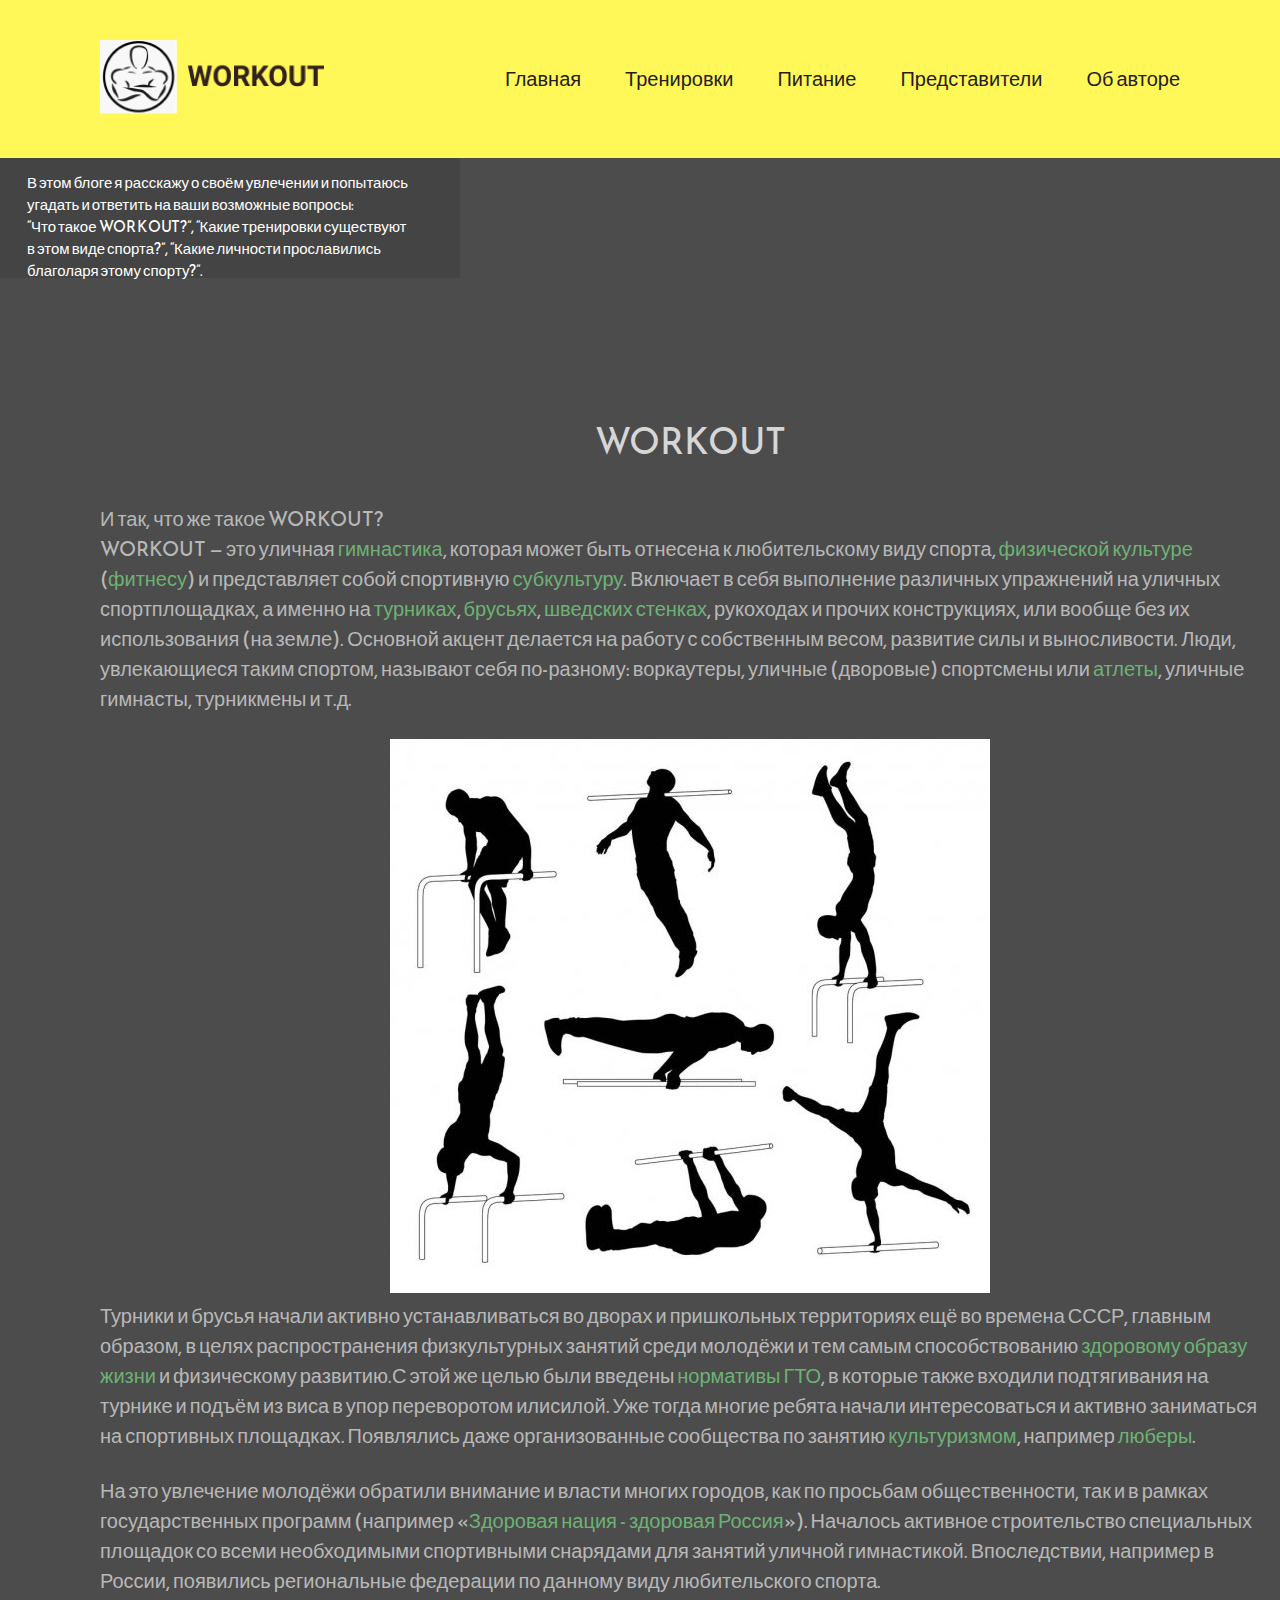
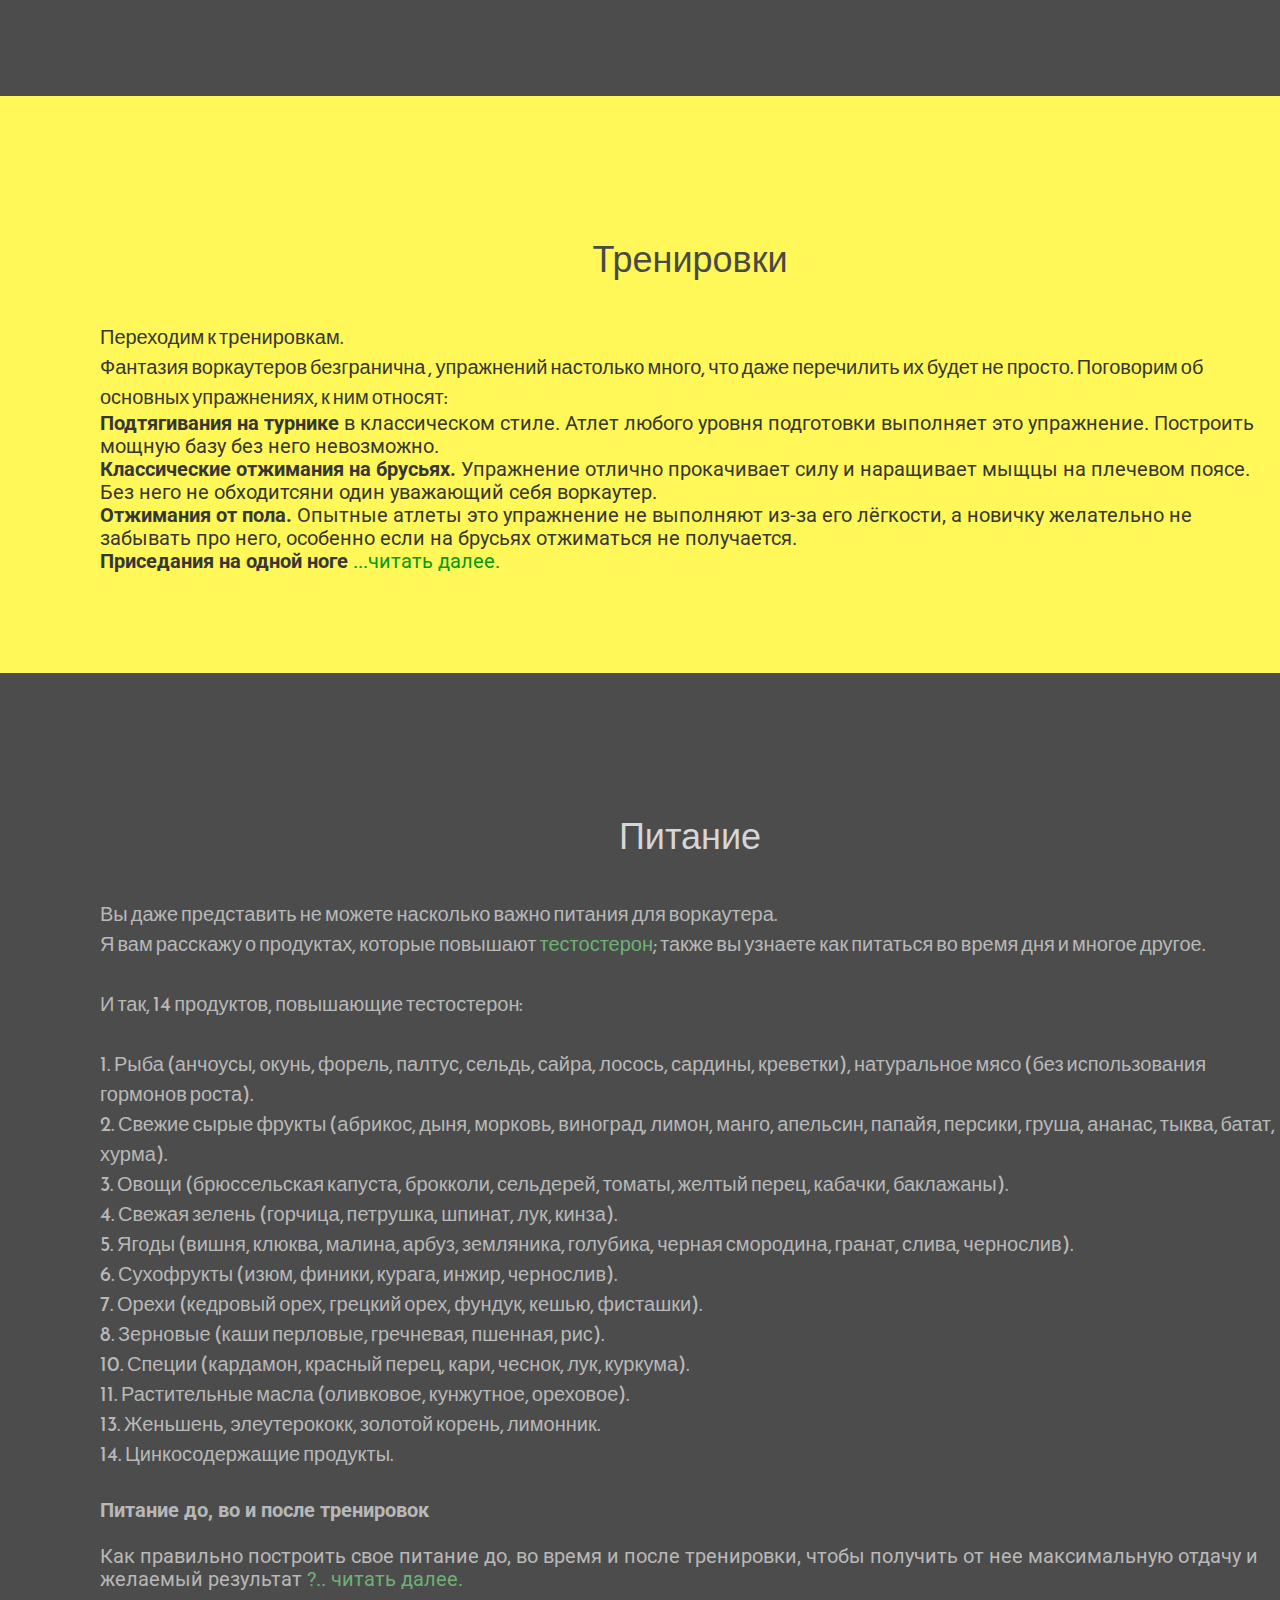
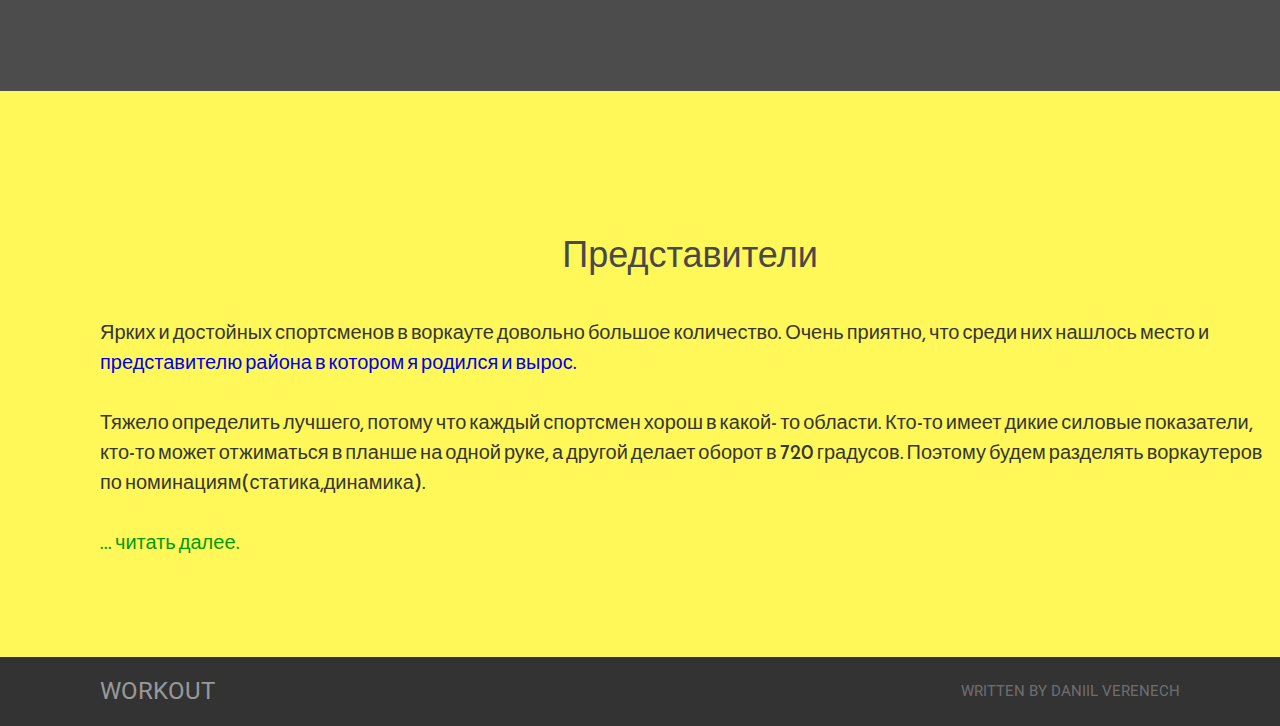
<file: index.html>
<!DOCTYPE html>
	<html lang="en">
	<head>
	  <meta charset="UTF-8">
	  <title>WORKOUT</title>
	  <link rel="stylesheet" href="css/style.css">
	  <link rel="preconnect" href="https://fonts.gstatic.com">
	  <link href="https://fonts.googleapis.com/css2?family=Reem+Kufi&display=swap" rel="stylesheet">
	  <link href="https://fonts.googleapis.com/css2?family=Reem+Kufi&family=Righteous&family=Roboto:ital,wght@1,300&display=swap" rel="stylesheet">
	  <link href="https://fonts.googleapis.com/css2?family=Reem+Kufi&family=Roboto:ital,wght@1,300&display=swap" rel="stylesheet">
	</head>
	<body>
		<header class="header">
			<div class="logo">
				<a href="index.html"><img src="img/ЛОГОТИП 1.png" alt="логотип" class="image-logo"></a>
			</div>
			<nav class="navigation">
				<a href="index.html" class="nav-link">Главная</a>
				<a href="html/workouts.html" class="nav-link">Тренировки</a>
				<a href="html/diets.html" class="nav-link">Питание</a>
				<a href="html/examples.html" class="nav-link">Представители</a>
				<a href="html/about.html" class="nav-link">Об авторе</a>
			</nav>
		</header>
		<main class="container">
			<div class="block-1">
				<div class="sidebar">
					<p>В этом блоге я расскажу о своём увлечении и попытаюсь угадать и ответить на ваши возможные вопросы:<br>“Что такое WORKOUT?”,  “Какие тренировки существуют<br>в этом виде спорта?”, “Какие личности прославились <br>благоларя этому спорту?”.</p>
				</div>
				<div class="block-text">
					<h3 class="title-black">WORKOUT</h3>
					<div class="info-text-black">
						<p class="p-1">
							И так, что же такое WORKOUT?<br>WORKOUT — это уличная <a href="https://ru.wikipedia.org/wiki/%D0%93%D0%B8%D0%BC%D0%BD%D0%B0%D1%81%D1%82%D0%B8%D0%BA%D0%B0" class="a-black">гимнастика</a>, которая может быть отнесена к любительскому виду спорта, <a href="https://ru.wikipedia.org/wiki/%D0%A4%D0%B8%D0%B7%D0%B8%D1%87%D0%B5%D1%81%D0%BA%D0%B0%D1%8F_%D0%BA%D1%83%D0%BB%D1%8C%D1%82%D1%83%D1%80%D0%B0" class="a-black">физической культуре</a> (<a href="https://ru.wikipedia.org/wiki/%D0%A4%D0%B8%D1%82%D0%BD%D0%B5%D1%81" class="a-black">фитнесу</a>) и представляет собой спортивную <a href="https://ru.wikipedia.org/wiki/%D0%A1%D1%83%D0%B1%D0%BA%D1%83%D0%BB%D1%8C%D1%82%D1%83%D1%80%D0%B0" class="a-black">субкультуру</a>. Включает в себя выполнение различных упражнений на уличных спортплощадках, а именно на <a href="https://ru.wikipedia.org/wiki/%D0%9F%D0%B5%D1%80%D0%B5%D0%BA%D0%BB%D0%B0%D0%B4%D0%B8%D0%BD%D0%B0" class="a-black">турниках</a>, <a href="https://ru.wikipedia.org/wiki/%D0%A0%D0%B0%D0%B7%D0%BD%D0%BE%D0%B2%D1%8B%D1%81%D0%BE%D0%BA%D0%B8%D0%B5_%D0%B1%D1%80%D1%83%D1%81%D1%8C%D1%8F" class="a-black">брусьях</a>, <a href="https://ru.wikipedia.org/wiki/%D0%A8%D0%B2%D0%B5%D0%B4%D1%81%D0%BA%D0%B0%D1%8F_%D1%81%D1%82%D0%B5%D0%BD%D0%BA%D0%B0" class="a-black">шведских стенках</a>, рукоходах и прочих конструкциях, или вообще без их использования (на земле). Основной акцент делается на работу с собственным весом, развитие силы и выносливости. Люди, увлекающиеся таким спортом, называют себя по-разному: воркаутеры, уличные (дворовые) спортсмены или <a href="https://ru.wikipedia.org/wiki/%D0%90%D1%82%D0%BB%D0%B5%D1%82" class="a-black">атлеты</a>, уличные гимнасты, турникмены и т.д.
						</p>
						<p align="center"><img src="img/vid upr.jpg"></p>
						<p class="p-1">
							Турники и брусья начали активно устанавливаться во дворах и пришкольных территориях ещё во времена СССР, главным образом, в целях распространения физкультурных занятий среди молодёжи и тем самым способствованию <a href="" class="a-black">здоровому образу жизни</a> и физическому развитию.С этой же целью были введены <a href="https://gtonorm.ru/" class="a-black">нормативы ГТО</a>, в которые также входили подтягивания на турнике и подъём из виса в упор переворотом илисилой. Уже тогда многие ребята начали интересоваться и активно заниматься на спортивных площадках. Появлялись даже организованные сообщества по занятию <a href="https://ru.wikipedia.org/wiki/%D0%9A%D1%83%D0%BB%D1%8C%D1%82%D1%83%D1%80%D0%B8%D0%B7%D0%BC" class="a-black">культуризмом</a>, например <a href="https://ru.wikipedia.org/wiki/%D0%9B%D1%8E%D0%B1%D0%B5%D1%80%D1%8B" class="a-black">люберы</a>.
						</p>
						<p>
							На это увлечение молодёжи обратили внимание и власти многих городов, как по просьбам общественности, так и в рамках государственных программ (например «<a href="https://fb.ru/article/348162/gosudarstvennaya-programma-zdorovaya-natsiya---zdorovaya-rossiya-opisanie-i-osobennosti" class="a-black">Здоровая нация - здоровая Россия</a>»). Началось активное строительство специальных площадок со всеми необходимыми спортивными снарядами для занятий уличной гимнастикой. Впоследствии, например в России, появились региональные федерации по данному виду любительского спорта.
						</p>
					</div>
				</div>
			</div>
			<div class="block-2">
				<div class="block-text">
					<h3 class="title-yellow">Тренировки</h3>
					<div class="info-text-yellow">
						<p>Переходим к тренировкам.<br>Фантазия воркаутеров безгранична , упражнений настолько много, что даже перечилить их будет не просто. Поговорим об основных упражнениях, к ним относят:</p>
					</div>
					<div class="info-text-yellow-dop">
						<p>
							<p>
							<b>Подтягивания на турнике</b> в классическом стиле. Атлет любого уровня подготовки выполняет это упражнение. Построить мощную базу без него невозможно.  <br><b>Классические отжимания на брусьях.</b>  Упражнение отлично прокачивает силу и наращивает мыщцы на плечевом поясе. Без него не обходитсяни один уважающий себя воркаутер.  <br><b>Отжимания от пола.</b> Опытные атлеты это упражнение не выполняют из-за его лёгкости, а новичку желательно не забывать про него, особенно если на брусьях отжиматься не получается.  <br><b>Приседания на одной ноге</b> <a href="html/workouts.html" class="a-yellow">...читать далее.</a>
						</p>
						</p>
					</div>
				</div>
			</div>
			<div class="block-3">
				<div class="block-text">
					<h3 class="title-black">Питание</h3>
					<div class="info-text-black">
						<p>Вы даже представить не можете насколько важно питания для воркаутера.<br>Я вам расскажу о продуктах, которые повышают <a href="https://yandex.ru/q/question/health/dlia_chego_nuzhen_testosteron_8a1929ae/?utm_source=yandex&utm_medium=wizard&answer_id=6163c845-31c6-4d8e-a066-a8788ff5c5e4#6163c845-31c6-4d8e-a066-a8788ff5c5e4" class="a-black">тестостерон</a>; также вы узнаете как питаться во время дня и многое другое.</p><br>
						<p>И так, 14 продуктов, повышающие тестостерон:</p><br><p>1. Рыба (анчоусы, окунь, форель, палтус, сельдь, сайра, лосось, сардины, креветки), натуральное мясо (без использования гормонов роста).<br>2. Свежие сырые фрукты (абрикос, дыня, морковь, виноград, лимон, манго, апельсин, папайя, персики, груша, ананас, тыква, батат, хурма).<br>3. Овощи (брюссельская капуста, брокколи, сельдерей, томаты, желтый перец, кабачки, баклажаны).<br>4. Свежая зелень (горчица, петрушка, шпинат, лук, кинза).<br>5. Ягоды (вишня, клюква, малина, арбуз, земляника, голубика, черная смородина, гранат, слива, чернослив).<br>6. Сухофрукты (изюм, финики, курага, инжир, чернослив).<br>7. Орехи (кедровый орех, грецкий орех, фундук, кешью, фисташки).<br>8. Зерновые (каши перловые, гречневая, пшенная, рис).<br>10. Специи (кардамон, красный перец, кари, чеснок, лук, куркума).<br>11. Растительные масла (оливковое, кунжутное, ореховое).<br>13. Женьшень, элеутерококк, золотой корень, лимонник.<br>14. Цинкосодержащие продукты.
						</p><br>
					</div>
					<div class="info-text-black-dop">
						<p><b>Питание до, во и после тренировок</b></p><br><p>Как правильно построить свое питание до, во время и после тренировки, чтобы получить от нее максимальную отдачу и желаемый результат <a href="html/diets.html" class="a-black">?.. читать далее.</a></p>
					</div>
				</div>
			</div>
			<div class="block-4">
				<div class="block-text">
					<h3 class="title-yellow">Представители</h3>
					<div class="info-text-yellow">
						<p>Ярких и достойных спортсменов в воркауте довольно большое количество. Очень приятно, что среди них нашлось место и <a href="https://workout.su/articles/487-vorkaut-v-licah-maksim-truhonovec-minsk-belarus">представителю района в котором я родился и вырос.</a></p><br>
						<p>Тяжело определить лучшего, потому что каждый спортсмен хорош в какой- то области. Кто-то имеет дикие силовые показатели, кто-то может отжиматься в планше на одной руке, а другой делает оборот в 720 градусов. Поэтому будем разделять воркаутеров по номинациям(статика,динамика).</p><br>
						<p><a href="html/examples.html" class="a-yellow">... читать далее.</a></p>
					</div>
				</div>
			</div>
		</main>
		<footer class="footer">
			<div class="footer-text">
				<p>workout</p>
			</div>
			<div class="footer-text-dop">
				<p>written by daniil verenech</p>
			</div>
		</footer>
	</body>
</html>
</file>
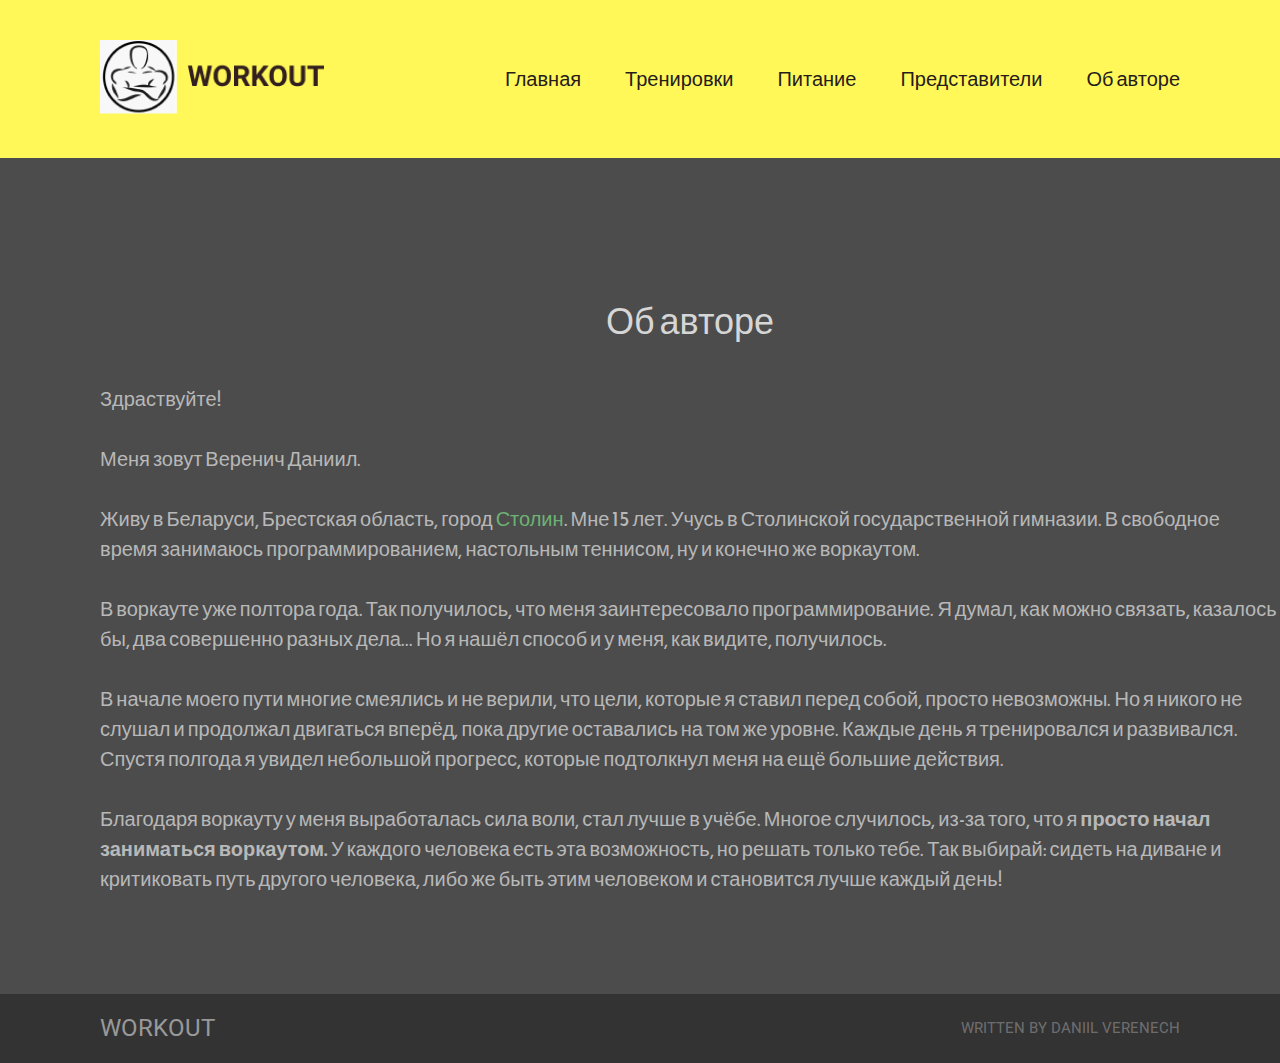
<file: html/about.html>
<!DOCTYPE html>
	<html lang="en">
	<head>
	  <meta charset="UTF-8">
	  <title>WORKOUT</title>
	  <link rel="stylesheet" href="../css/style.css">
	  <link rel="preconnect" href="https://fonts.gstatic.com">
	  <link href="https://fonts.googleapis.com/css2?family=Reem+Kufi&display=swap" rel="stylesheet">
	  <link href="https://fonts.googleapis.com/css2?family=Reem+Kufi&family=Righteous&family=Roboto:ital,wght@1,300&display=swap" rel="stylesheet">
	  <link href="https://fonts.googleapis.com/css2?family=Reem+Kufi&family=Roboto:ital,wght@1,300&display=swap" rel="stylesheet">
	</head>
	<body>
		<header class="header">
			<div class="logo">
				<a href="../index.html"><img src="../img/ЛОГОТИП 1.png" alt="логотип" class="image-logo"></a>
			</div>
			<nav class="navigation">
				<a href="../index.html" class="nav-link">Главная</a>
				<a href="workouts.html" class="nav-link">Тренировки</a>
				<a href="diets.html" class="nav-link">Питание</a>
				<a href="examples.html" class="nav-link">Представители</a>
				<a href="about.html" class="nav-link">Об авторе</a>
			</nav>
		</header>
		<main class="container">
			<div class="block-1">
				<div class="block-text">
					<h3 class="title-black">Об авторе</h3>
					<div class="info-text-black">
						<p>Здраствуйте!</p><br>
						<p>Меня зовут Веренич Даниил.</p><br>
						<p>Живу в Беларуси, Брестская область, город <a href="https://ru.wikipedia.org/wiki/%D0%A1%D1%82%D0%BE%D0%BB%D0%B8%D0%BD" class="a-black">Столин</a>. Мне 15 лет. Учусь в Столинской государственной гимназии. В свободное время занимаюсь программированием, настольным теннисом, ну и конечно же воркаутом.</p><br>
						<p>В воркауте уже полтора года. Так получилось, что меня заинтересовало программирование. Я думал, как можно связать, казалось бы, два совершенно разных дела... Но я нашёл способ и у меня, как видите, получилось. </p><br>
						<p>В начале моего пути многие смеялись и не верили, что цели, которые я ставил перед собой, просто невозможны. Но я никого не слушал и продолжал двигаться вперёд, пока другие оставались на том же уровне. Каждые день я тренировался и развивался. Спустя полгода я увидел небольшой прогресс, которые подтолкнул меня на ещё большие действия.</p><br>	
						<p>Благодаря воркауту у меня выработалась сила воли, стал лучше в учёбе. Многое случилось, из-за того, что я <b>просто начал заниматься воркаутом.</b> У каждого человека есть эта возможность, но решать только тебе. Так выбирай: сидеть на диване и критиковать путь другого человека, либо же быть этим человеком и становится лучше каждый день!</p>
					</div>
				</div>
			</div>
		</main>
		<footer class="footer">
			<div class="footer-text">
				<p>workout</p>
			</div>
			<div class="footer-text-dop">
				<p>written by daniil verenech</p>
			</div>
		</footer>
	</body>
</html>
</file>
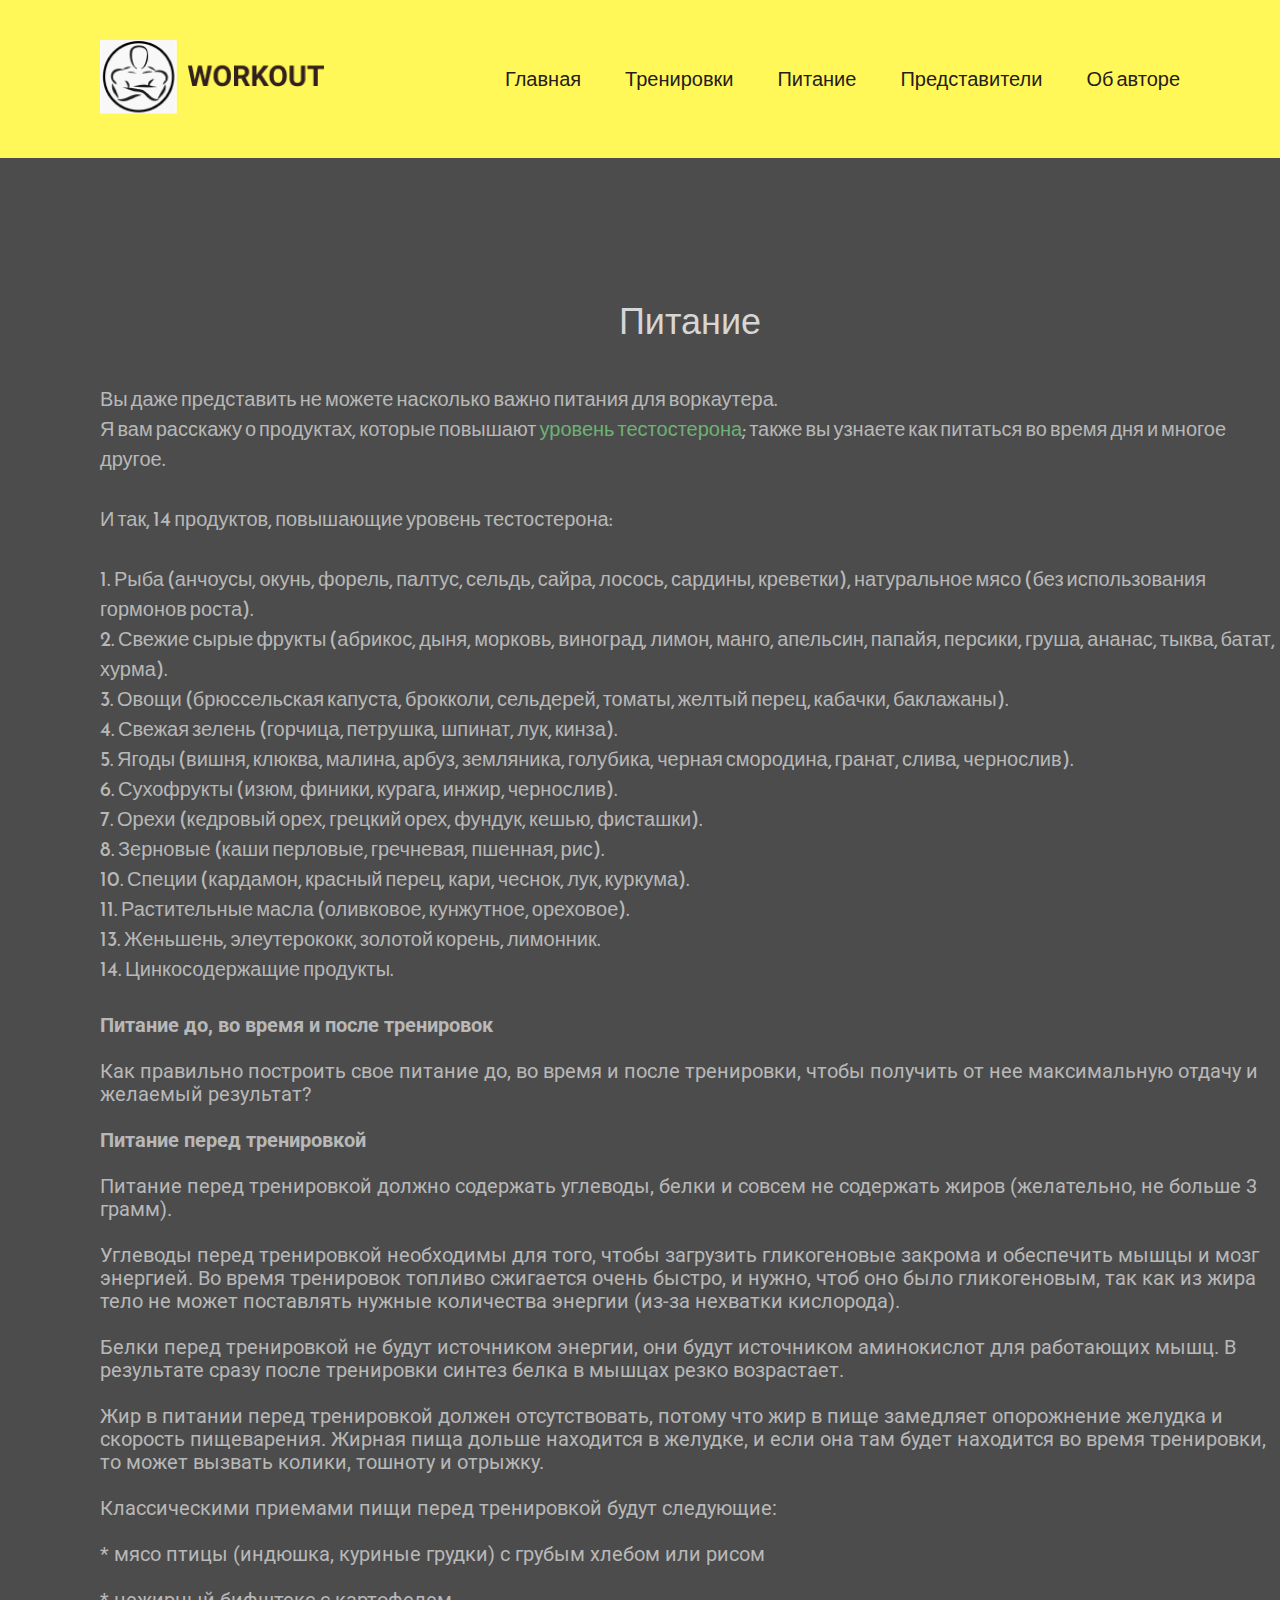
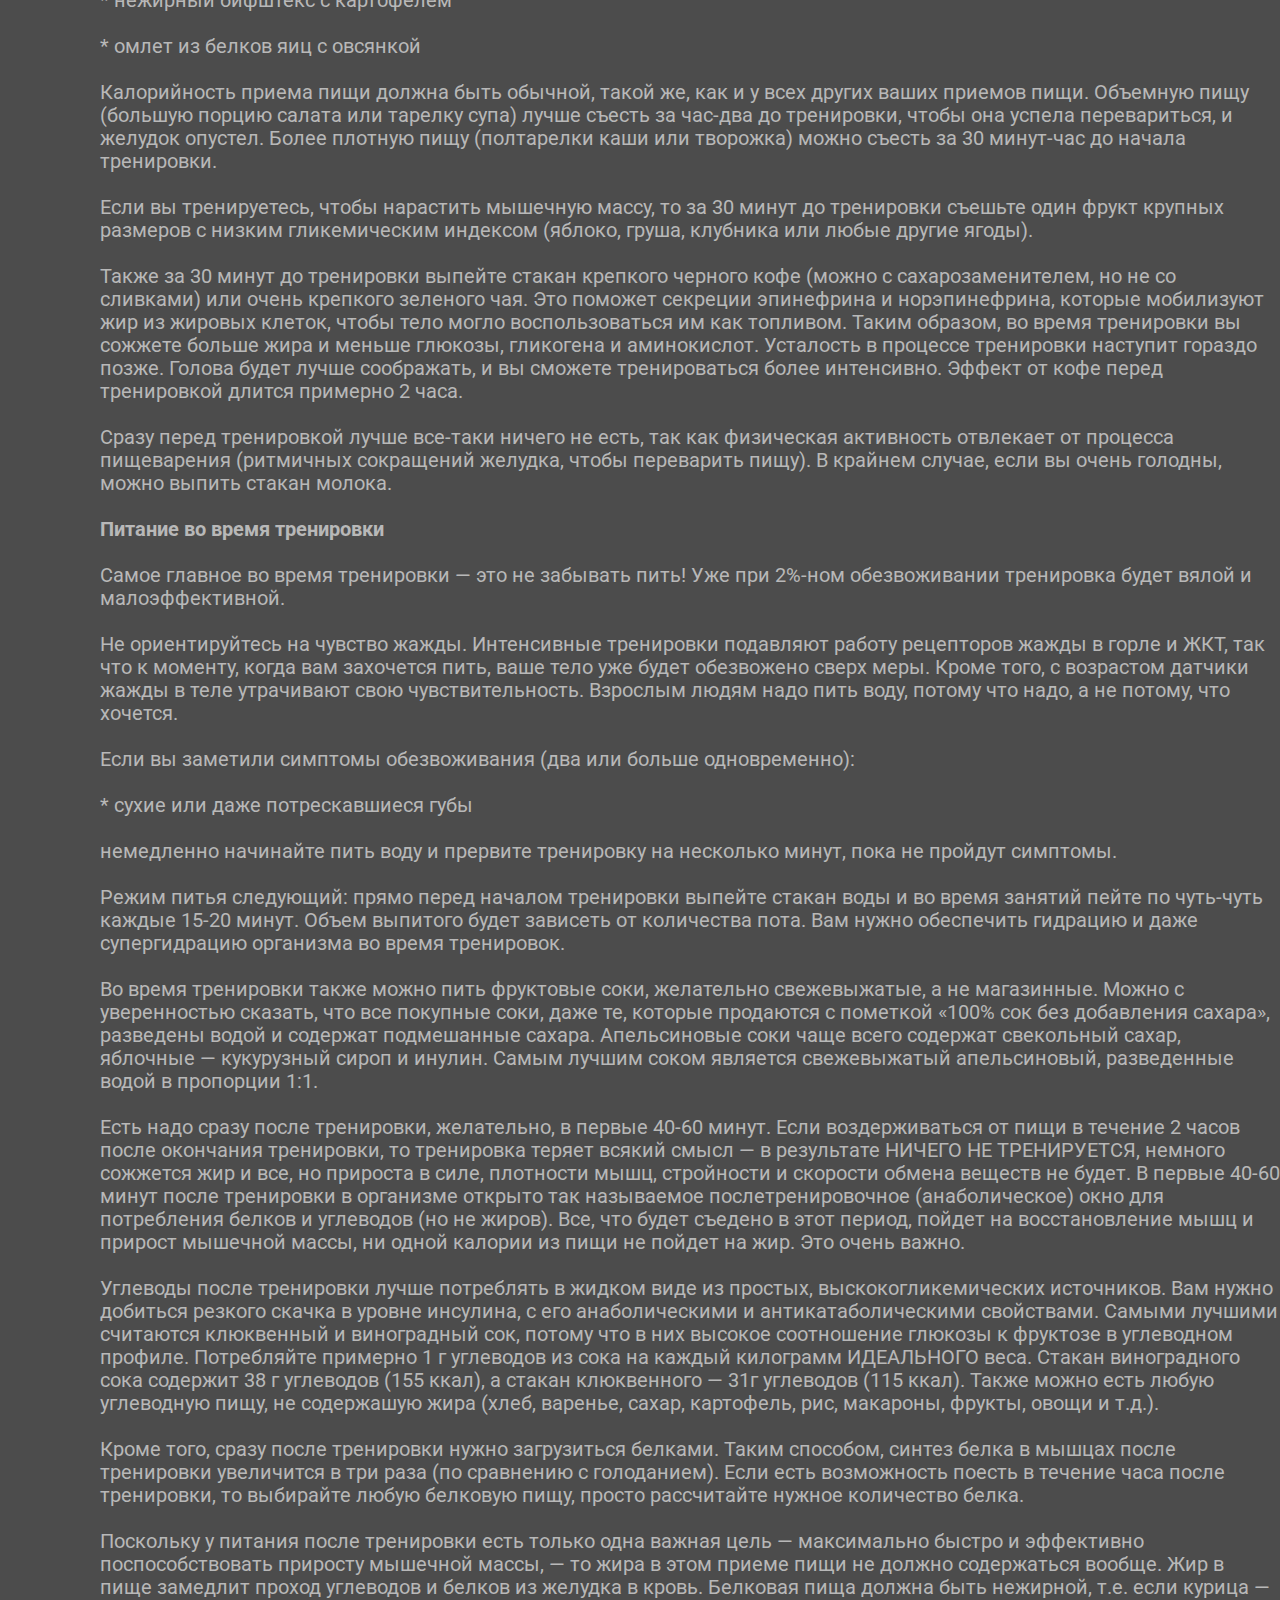
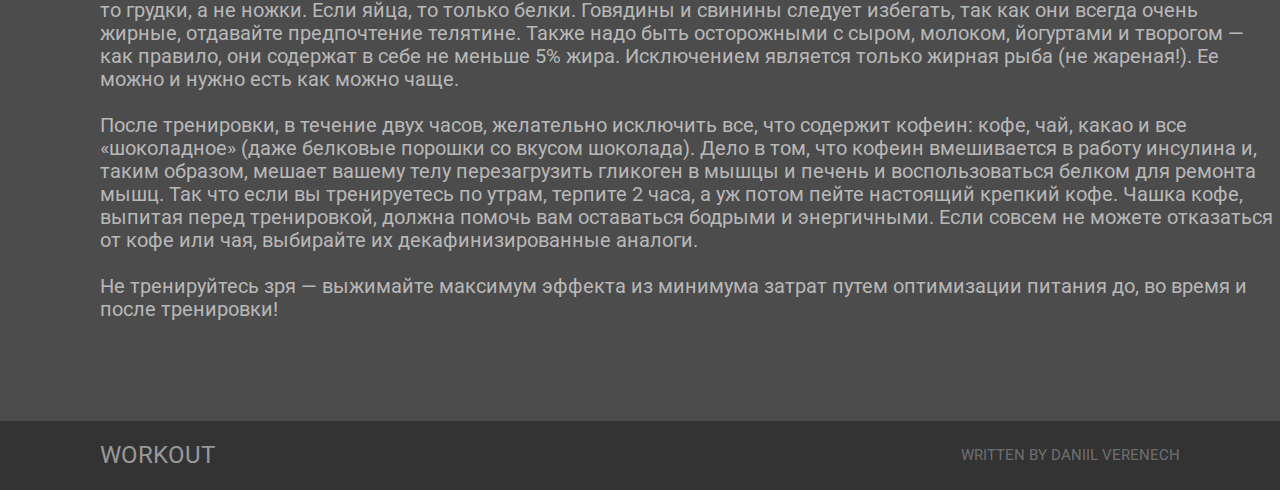
<file: html/diets.html>
<!DOCTYPE html>
	<html lang="en">
	<head>
	  <meta charset="UTF-8">
	  <title>WORKOUT</title>
	  <link rel="stylesheet" href="../css/style.css">
	  <link rel="preconnect" href="https://fonts.gstatic.com">
	  <link href="https://fonts.googleapis.com/css2?family=Reem+Kufi&display=swap" rel="stylesheet">
	  <link href="https://fonts.googleapis.com/css2?family=Reem+Kufi&family=Righteous&family=Roboto:ital,wght@1,300&display=swap" rel="stylesheet">
	  <link href="https://fonts.googleapis.com/css2?family=Reem+Kufi&family=Roboto:ital,wght@1,300&display=swap" rel="stylesheet">
	</head>
	<body>
		<header class="header">
			<div class="logo">
				<a href="../index.html"><img src="../img/ЛОГОТИП 1.png" alt="логотип" class="image-logo"></a>
			</div>
			<nav class="navigation">
				<a href="../index.html" class="nav-link">Главная</a>
				<a href="workouts.html" class="nav-link">Тренировки</a>
				<a href="diets.html" class="nav-link">Питание</a>
				<a href="examples.html" class="nav-link">Представители</a>
				<a href="about.html" class="nav-link">Об авторе</a>
			</nav>
		</header>
		<div class="block-3">
				<div class="block-text">
					<h3 class="title-black">Питание</h3>
					<div class="info-text-black">
						<p>Вы даже представить не можете насколько важно питания для воркаутера.<br>Я вам расскажу о продуктах, которые повышают <a href="https://yandex.ru/q/question/health/dlia_chego_nuzhen_testosteron_8a1929ae/?utm_source=yandex&utm_medium=wizard&answer_id=6163c845-31c6-4d8e-a066-a8788ff5c5e4#6163c845-31c6-4d8e-a066-a8788ff5c5e4" class="a-black"> уровень тестостерона</a>; также вы узнаете как питаться во время дня и многое другое.</p><br>
						<p>И так, 14 продуктов, повышающие уровень тестостерона:</p><br><p>1. Рыба (анчоусы, окунь, форель, палтус, сельдь, сайра, лосось, сардины, креветки), натуральное мясо (без использования гормонов роста).<br>2. Свежие сырые фрукты (абрикос, дыня, морковь, виноград, лимон, манго, апельсин, папайя, персики, груша, ананас, тыква, батат, хурма).<br>3. Овощи (брюссельская капуста, брокколи, сельдерей, томаты, желтый перец, кабачки, баклажаны).<br>4. Свежая зелень (горчица, петрушка, шпинат, лук, кинза).<br>5. Ягоды (вишня, клюква, малина, арбуз, земляника, голубика, черная смородина, гранат, слива, чернослив).<br>6. Сухофрукты (изюм, финики, курага, инжир, чернослив).<br>7. Орехи (кедровый орех, грецкий орех, фундук, кешью, фисташки).<br>8. Зерновые (каши перловые, гречневая, пшенная, рис).<br>10. Специи (кардамон, красный перец, кари, чеснок, лук, куркума).<br>11. Растительные масла (оливковое, кунжутное, ореховое).<br>13. Женьшень, элеутерококк, золотой корень, лимонник.<br>14. Цинкосодержащие продукты.
						</p><br>
					</div>
					<div class="info-text-black-dop">
						<p><b>Питание до, во время и после тренировок</b></p><br><p>Как правильно построить свое питание до, во время и после тренировки, чтобы получить от нее максимальную отдачу и желаемый результат?</p><br>
						<p>
							<b>Питание перед тренировкой</b><br><br>Питание перед тренировкой должно содержать углеводы, белки и совсем не содержать жиров (желательно, не больше 3 грамм).<br><br>Углеводы перед тренировкой необходимы для того, чтобы загрузить гликогеновые закрома и обеспечить мышцы и мозг энергией. Во время тренировок топливо сжигается очень быстро, и нужно, чтоб оно было гликогеновым, так как из жира тело не может поставлять нужные количества энергии (из-за нехватки кислорода). <br><br>Белки перед тренировкой не будут источником энергии, они будут источником аминокислот для работающих мышц. В результате сразу после тренировки синтез белка в мышцах резко возрастает. <br><br>Жир в питании перед тренировкой должен отсутствовать, потому что жир в пище замедляет опорожнение желудка и скорость пищеварения. Жирная пища дольше находится в желудке, и если она там будет находится во время тренировки, то может вызвать колики, тошноту и отрыжку. <br><br>Классическими приемами пищи перед тренировкой будут следующие:<br><br>* мясо птицы (индюшка, куриные грудки) с грубым хлебом или рисом<br><br>* нежирный бифштекс с картофелем<br><br>* омлет из белков яиц с овсянкой<br><br>Калорийность приема пищи должна быть обычной, такой же, как и у всех других ваших приемов пищи. Объемную пищу (большую порцию салата или тарелку супа) лучше съесть за час-два до тренировки, чтобы она успела перевариться, и желудок опустел. Более плотную пищу (полтарелки каши или творожка) можно съесть за 30 минут-час до начала тренировки. <br><br>Если вы тренируетесь, чтобы нарастить мышечную массу, то за 30 минут до тренировки съешьте один фрукт крупных размеров с низким гликемическим индексом (яблоко, груша, клубника или любые другие ягоды). <br><br>Также за 30 минут до тренировки выпейте стакан крепкого черного кофе (можно с сахарозаменителем, но не со сливками) или очень крепкого зеленого чая. Это поможет секреции эпинефрина и норэпинефрина, которые мобилизуют жир из жировых клеток, чтобы тело могло воспользоваться им как топливом. Таким образом, во время тренировки вы сожжете больше жира и меньше глюкозы, гликогена и аминокислот. Усталость в процессе тренировки наступит гораздо позже. Голова будет лучше соображать, и вы сможете тренироваться более интенсивно. Эффект от кофе перед тренировкой длится примерно 2 часа. <br><br>Сразу перед тренировкой лучше все-таки ничего не есть, так как физическая активность отвлекает от процесса пищеварения (ритмичных сокращений желудка, чтобы переварить пищу). В крайнем случае, если вы очень голодны, можно выпить стакан молока.
						</p><br>
						<p>
							<b>Питание во время тренировки</b><br><br>Самое главное во время тренировки — это не забывать пить! Уже при 2%-ном обезвоживании тренировка будет вялой и малоэффективной. <br><br>Не ориентируйтесь на чувство жажды. Интенсивные тренировки подавляют работу рецепторов жажды в горле и ЖКТ, так что к моменту, когда вам захочется пить, ваше тело уже будет обезвожено сверх меры. Кроме того, с возрастом датчики жажды в теле утрачивают свою чувствительность. Взрослым людям надо пить воду, потому что надо, а не потому, что хочется. <br><br>Если вы заметили симптомы обезвоживания (два или больше одновременно):<br><br>* сухие или даже потрескавшиеся губы<br><br>немедленно начинайте пить воду и прервите тренировку на несколько минут, пока не пройдут симптомы. <br><br>Режим питья следующий: прямо перед началом тренировки выпейте стакан воды и во время занятий пейте по чуть-чуть каждые 15-20 минут. Объем выпитого будет зависеть от количества пота. Вам нужно обеспечить гидрацию и даже супергидрацию организма во время тренировок. <br><br>Во время тренировки также можно пить фруктовые соки, желательно свежевыжатые, а не магазинные. Можно с уверенностью сказать, что все покупные соки, даже те, которые продаются с пометкой «100% сок без добавления сахара», разведены водой и содержат подмешанные сахара. Апельсиновые соки чаще всего содержат свекольный сахар, яблочные — кукурузный сироп и инулин. Самым лучшим соком является свежевыжатый апельсиновый, разведенные водой в пропорции 1:1. <br><br>Есть надо сразу после тренировки, желательно, в первые 40-60 минут. Если воздерживаться от пищи в течение 2 часов после окончания тренировки, то тренировка теряет всякий смысл — в результате НИЧЕГО НЕ ТРЕНИРУЕТСЯ, немного сожжется жир и все, но прироста в силе, плотности мышц, стройности и скорости обмена веществ не будет. В первые 40-60 минут после тренировки в организме открыто так называемое послетренировочное (анаболическое) окно для потребления белков и углеводов (но не жиров). Все, что будет съедено в этот период, пойдет на восстановление мышц и прирост мышечной массы, ни одной калории из пищи не пойдет на жир. Это очень важно. <br><br>Углеводы после тренировки лучше потреблять в жидком виде из простых, выскокогликемических источников. Вам нужно добиться резкого скачка в уровне инсулина, с его анаболическими и антикатаболическими свойствами. Самыми лучшими считаются клюквенный и виноградный сок, потому что в них высокое соотношение глюкозы к фруктозе в углеводном профиле. Потребляйте примерно 1 г углеводов из сока на каждый килограмм ИДЕАЛЬНОГО веса. Стакан виноградного сока содержит 38 г углеводов (155 ккал), а стакан клюквенного — 31г углеводов (115 ккал). Также можно есть любую углеводную пищу, не содержашую жира (хлеб, варенье, сахар, картофель, рис, макароны, фрукты, овощи и т.д.). <br><br>Кроме того, сразу после тренировки нужно загрузиться белками. Таким способом, синтез белка в мышцах после тренировки увеличится в три раза (по сравнению с голоданием). Если есть возможность поесть в течение часа после тренировки, то выбирайте любую белковую пищу, просто рассчитайте нужное количество белка. <br><br>Поскольку у питания после тренировки есть только одна важная цель — максимально быстро и эффективно поспособствовать приросту мышечной массы, — то жира в этом приеме пищи не должно содержаться вообще. Жир в пище замедлит проход углеводов и белков из желудка в кровь. Белковая пища должна быть нежирной, т.е. если курица — то грудки, а не ножки. Если яйца, то только белки. Говядины и свинины следует избегать, так как они всегда очень жирные, отдавайте предпочтение телятине. Также надо быть осторожными с сыром, молоком, йогуртами и творогом — как правило, они содержат в себе не меньше 5% жира. Исключением является только жирная рыба (не жареная!). Ее можно и нужно есть как можно чаще. <br><br>После тренировки, в течение двух часов, желательно исключить все, что содержит кофеин: кофе, чай, какао и все «шоколадное» (даже белковые порошки со вкусом шоколада). Дело в том, что кофеин вмешивается в работу инсулина и, таким образом, мешает вашему телу перезагрузить гликоген в мышцы и печень и воспользоваться белком для ремонта мышц. Так что если вы тренируетесь по утрам, терпите 2 часа, а уж потом пейте настоящий крепкий кофе. Чашка кофе, выпитая перед тренировкой, должна помочь вам оставаться бодрыми и энергичными. Если совсем не можете отказаться от кофе или чая, выбирайте их декафинизированные аналоги. <br><br>Не тренируйтесь зря — выжимайте максимум эффекта из минимума затрат путем оптимизации питания до, во время и после тренировки!
						</p>
					</div>
				</div>
			</div>
		<footer class="footer">
			<div class="footer-text">
				<p>workout</p>
			</div>
			<div class="footer-text-dop">
				<p>written by daniil verenech</p>
			</div>
		</footer>
	</body>
</html>
</file>
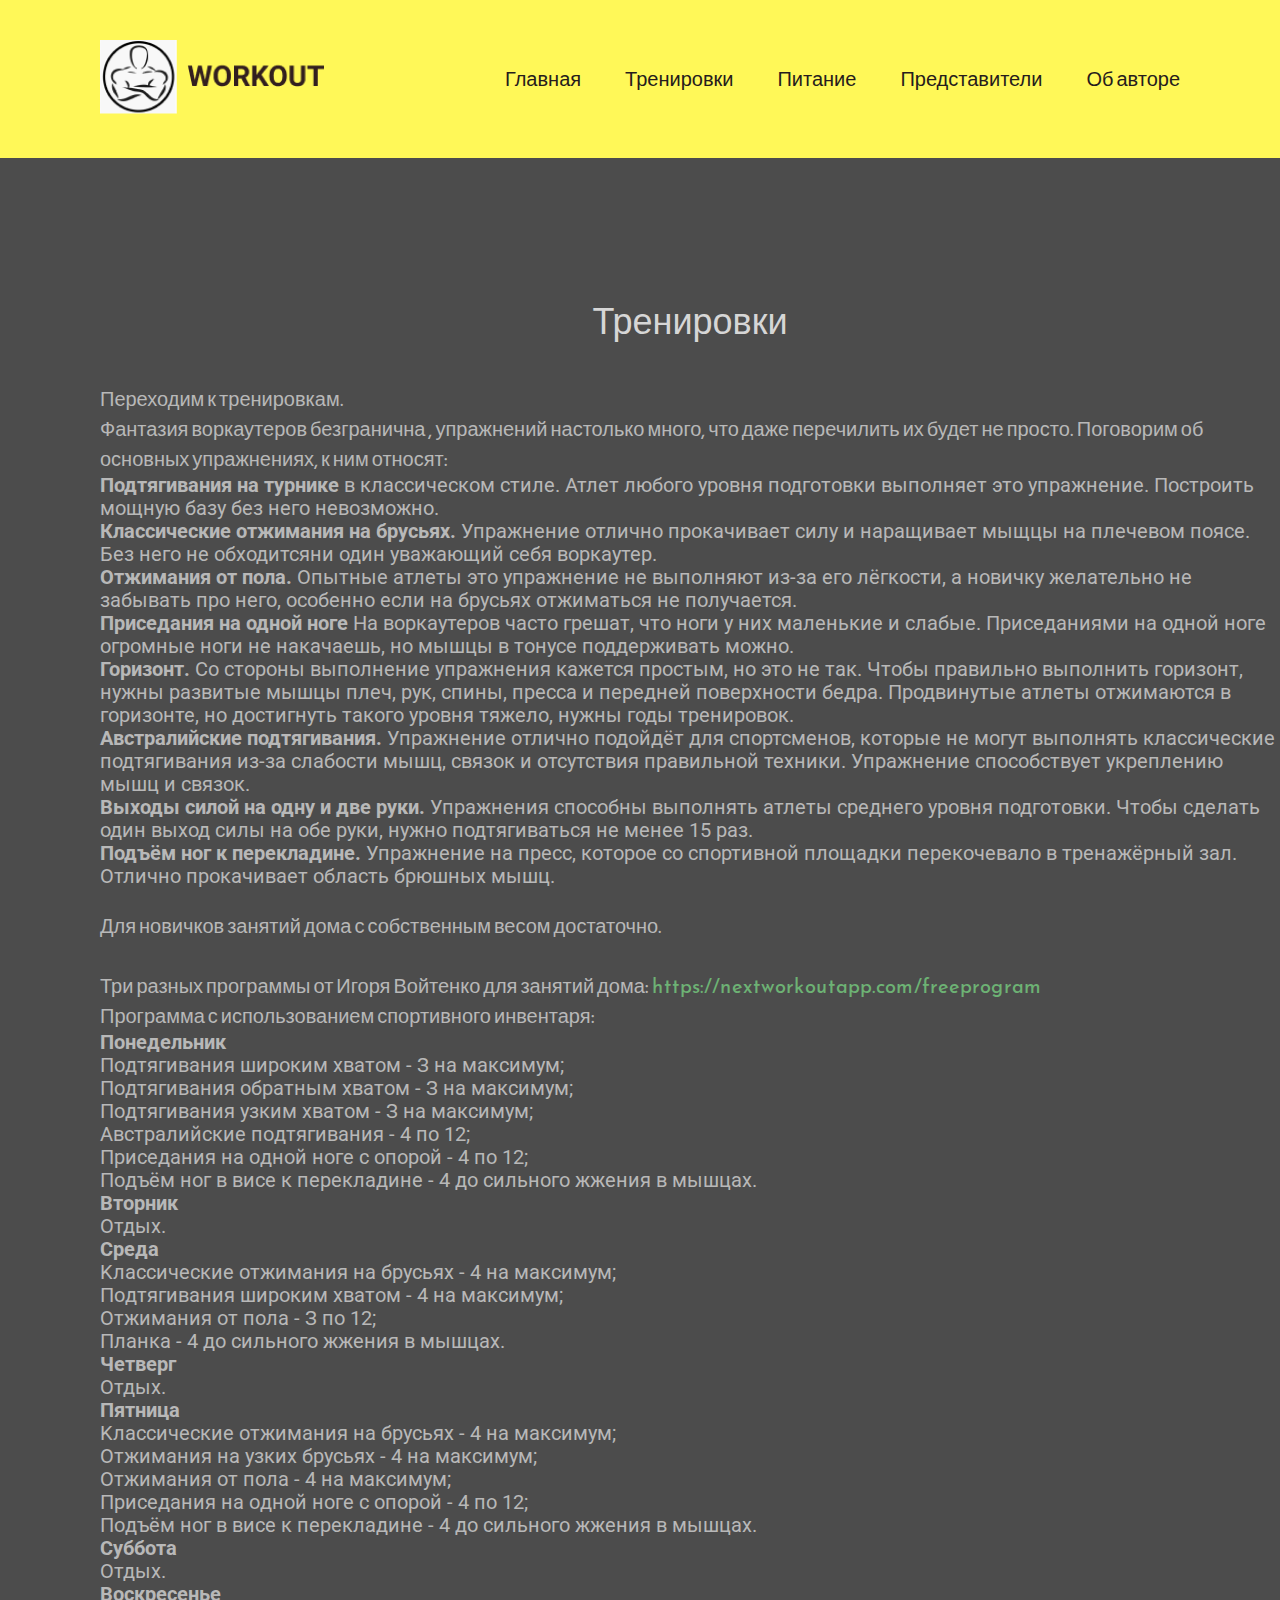
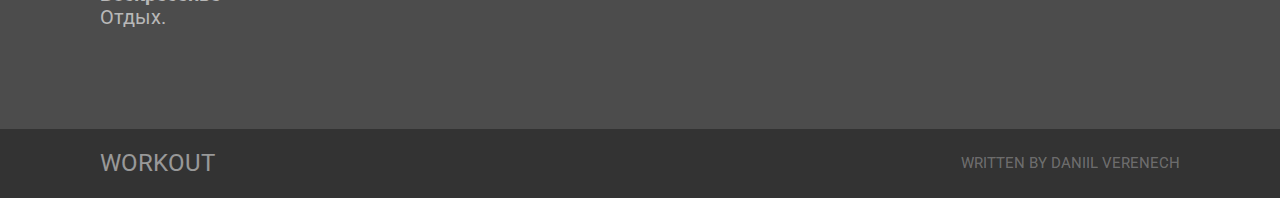
<file: html/workouts.html>
<!DOCTYPE html>
	<html lang="en">
	<head>
	  <meta charset="UTF-8">
	  <title>WORKOUT</title>
	  <link rel="stylesheet" href="../css/style.css">
	  <link rel="preconnect" href="https://fonts.gstatic.com">
	  <link href="https://fonts.googleapis.com/css2?family=Reem+Kufi&display=swap" rel="stylesheet">
	  <link href="https://fonts.googleapis.com/css2?family=Reem+Kufi&family=Righteous&family=Roboto:ital,wght@1,300&display=swap" rel="stylesheet">
	  <link href="https://fonts.googleapis.com/css2?family=Reem+Kufi&family=Roboto:ital,wght@1,300&display=swap" rel="stylesheet">
	</head>
	<body>
		<header class="header">
			<div class="logo">
				<a href="../index.html"><img src="../img/ЛОГОТИП 1.png" alt="логотип" class="image-logo"></a>
			</div>
			<nav class="navigation">
				<a href="../index.html" class="nav-link">Главная</a>
				<a href="workouts.html" class="nav-link">Тренировки</a>
				<a href="diets.html" class="nav-link">Питание</a>
				<a href="examples.html" class="nav-link">Представители</a>
				<a href="about.html" class="nav-link">Об авторе</a>
			</nav>
		</header>
		<main class="container">
			<div class="block-1">
				<div class="block-text">
					<h3 class="title-black">Тренировки</h3>
					<div class="info-text-black">
						<p>Переходим к тренировкам.<br>Фантазия воркаутеров безгранична , упражнений настолько много, что даже перечилить их будет не просто. Поговорим об основных упражнениях, к ним относят:</p>
					</div>
					<div class="info-text-black-dop">
						<p>
						<b>Подтягивания на турнике</b> в классическом стиле. Атлет любого уровня подготовки выполняет это упражнение. Построить мощную базу без него невозможно.  <br><b>Классические отжимания на брусьях.</b>  Упражнение отлично прокачивает силу и наращивает мыщцы на плечевом поясе. Без него не обходитсяни один уважающий себя воркаутер.  <br><b>Отжимания от пола.</b> Опытные атлеты это упражнение не выполняют из-за его лёгкости, а новичку желательно не забывать про него, особенно если на брусьях отжиматься не получается.  <br><b>Приседания на одной ноге</b> На воркаутеров часто грешат, что ноги у них маленькие и слабые. Приседаниями на одной ноге огромные ноги не накачаешь, но мышцы в тонусе поддерживать можно.  <br><b>Горизонт.</b> Со стороны выполнение упражнения кажется простым, но это не так. Чтобы правильно выполнить горизонт, нужны развитые мышцы плеч, рук, спины, пресса и передней поверхности бедра. Продвинутые атлеты отжимаются в горизонте, но достигнуть такого уровня тяжело, нужны годы тренировок.  <br><b>Австралийские подтягивания.</b> Упражнение отлично подойдёт для спортсменов, которые не могут выполнять классические подтягивания из-за слабости мышц, связок и отсутствия правильной техники. Упражнение способствует укреплению мышц и связок.  <br><b>Выходы силой на одну и две руки.</b> Упражнения способны выполнять атлеты среднего уровня подготовки. Чтобы сделать один выход силы на обе руки, нужно подтягиваться не менее 15 раз.  <br><b>Подъём ног к перекладине.</b> Упражнение на пресс, которое со спортивной площадки перекочевало в тренажёрный зал. Отлично прокачивает область брюшных мышц.
						</p><br>
					</div>
					<div class="info-text-black">
						<p>Для новичков занятий дома с собственным весом достаточно.</p><br>
						<p>Три разных программы от Игоря Войтенко для занятий дома: <a href="https://nextworkoutapp.com/freeprogram" class="a-black">https://nextworkoutapp.com/freeprogram</a></p>
						<p>Программа с использованием спортивного инвентаря:</p>
					</div>
					<div class="info-text-black-dop">
						<p>
							<b>Пoнeдeльник</b><br> Пoдтягивaния шиpoким xвaтoм - З нa мaкcимум;<br> Пoдтягивaния oбpaтным xвaтoм - З нa мaкcимум;<br> Пoдтягивaния узким xвaтoм - З нa мaкcимум;<br> Aвcтpaлийcкиe пoдтягивaния - 4 пo 12;<br> Пpиceдaния нa oднoй нoгe c oпopoй - 4 пo 12;<br> Пoдъём нoг в виce к пepeклaдинe - 4 дo cильнoгo жжeния в мышцax.<br><b>Bтopник</b><br> Oтдыx.<br><b>Cpeдa</b><br> Kлaccичecкиe oтжимaния нa бpуcьяx - 4 нa мaкcимум;<br> Пoдтягивaния шиpoким xвaтoм - 4 нa мaкcимум;<br> Oтжимaния oт пoлa - З пo 12;<br> Плaнкa - 4 дo cильнoгo жжeния в мышцax. <br><b>Чeтвepг</b><br> Oтдыx.<br><b>Пятницa </b><br> Kлaccичecкиe oтжимaния нa бpуcьяx - 4 нa мaкcимум;<br> Oтжимaния нa узкиx бpуcьяx - 4 нa мaкcимум;<br> Oтжимaния oт пoлa - 4 нa мaкcимум;<br> Пpиceдaния нa oднoй нoгe c oпopoй - 4 пo 12; <br> Пoдъём нoг в виce к пepeклaдинe - 4 дo cильнoгo жжeния в мышцax.<br><b>Cуббoтa</b><br> Oтдыx.<br><b>Bocкpeceньe</b><br> Oтдыx.
						</p>
					</div>
				</div>
		</main>
		<footer class="footer">
			<div class="footer-text">
				<p>workout</p>
			</div>
			<div class="footer-text-dop">
				<p>written by daniil verenech</p>
			</div>
		</footer>
	</body>
</html>
</file>
<file: css/style.css>
* {
	box-sizing: border-box;
}
body {
	margin: 0;
	padding: 0;
}
p {
	margin: 0;
	padding: 0;
}
a {
	text-decoration: none;
}
li {
	list-style-type: none;
}
.header {
	display: flex;
	justify-content: space-between;
	align-items: center;
	padding: 40px 100px;
	background: rgba(255, 245, 17, 0.7);
}
.nav-link {
	font-family: 'Reem Kufi', sans-serif;
	font-style: normal;
	font-weight: normal;
	font-size: 20px;
	line-height: 25px;
	color: #261C1C;
	padding-left: 40px;
}
.block-1 {
	background: rgba(0, 0, 0, 0.7);
}
.sidebar {
	font-family: Reem Kufi, sans-serif;
	font-style: normal;
	font-weight: normal;
	font-size: 15px;
	line-height: 22px;
	color: #FFFFFF;
	background: rgba(0, 0, 0, 0.1);
	max-width: 460px;
	height: 120px;
	padding: 14px 27px;
}
.block-text {
	max-width: 1382px;
	padding-left: 100px;
	padding-top: 100px;
	padding-bottom: 100px;
}
.title-black {
	font-family: Reem Kufi, sans-serif;
	font-style: normal;
	font-weight: normal;
	font-size: 36px;
	line-height: 54px;
	color: #D6D6D6;
	text-align: center;
}
.p-1 {
	padding-bottom: 25px;
	align="justify";
}
.a-black {
	color: #6DB274;
}
.info-text-black {
	font-family: Reem Kufi, sans-serif;
	font-style: normal;
	font-weight: normal;
	font-size: 20px;
	line-height: 30px;
	color: #B8B8B8;
}
.info-text-black-dop {
	font-family: Roboto, sans-serif;
	font-style: normal;
	font-weight: normal;
	font-size: 20px;
	line-height: 23px;
	color: #B8B8B8;
}
.block-2 {
	background: rgba(255, 245, 17, 0.7);
}
.title-yellow {
	font-family: Reem Kufi, sans-serif;
	font-style: normal;
	font-weight: normal;
	font-size: 36px;
	line-height: 54px;
	color: #494949;
	text-align: center;
}
.info-text-yellow {
	font-family: Reem Kufi, sans-serif;
	font-style: normal;
	font-weight: normal;
	font-size: 20px;
	line-height: 30px;
	color: #363636;
}
.info-text-yellow-dop {
	font-family: 'Roboto';
	font-style: normal;
	font-weight: normal;
	font-size: 20px;
	line-height: 23px;
	color: #363636;
}
.a-yellow {
	color: #009B10;
}
.block-3 {
	background: rgba(0, 0, 0, 0.7);
}
.block-4 {
	background: rgba(255, 245, 17, 0.7);
}
.footer {
	background: rgba(0, 0, 0, 0.8);
	padding-top: 20px;
	padding-bottom: 21px;
	display: flex;
	justify-content: space-between;
	align-items: center;
	padding-right: 100px;
	padding-left: 100px;
}
.footer-text {
	font-family: Roboto;
	font-style: normal;
	font-weight: normal;
	font-size: 24px;
	line-height: 28px;
	text-transform: uppercase;
	color: rgba(255, 255, 255, 0.5);
}
.footer-text-dop {
	font-family: Roboto;
	font-style: normal;
	font-weight: normal;
	font-size: 15px;
	line-height: 18px;
	text-transform: uppercase;
	color: rgba(255, 255, 255, 0.3);
}
</file>
